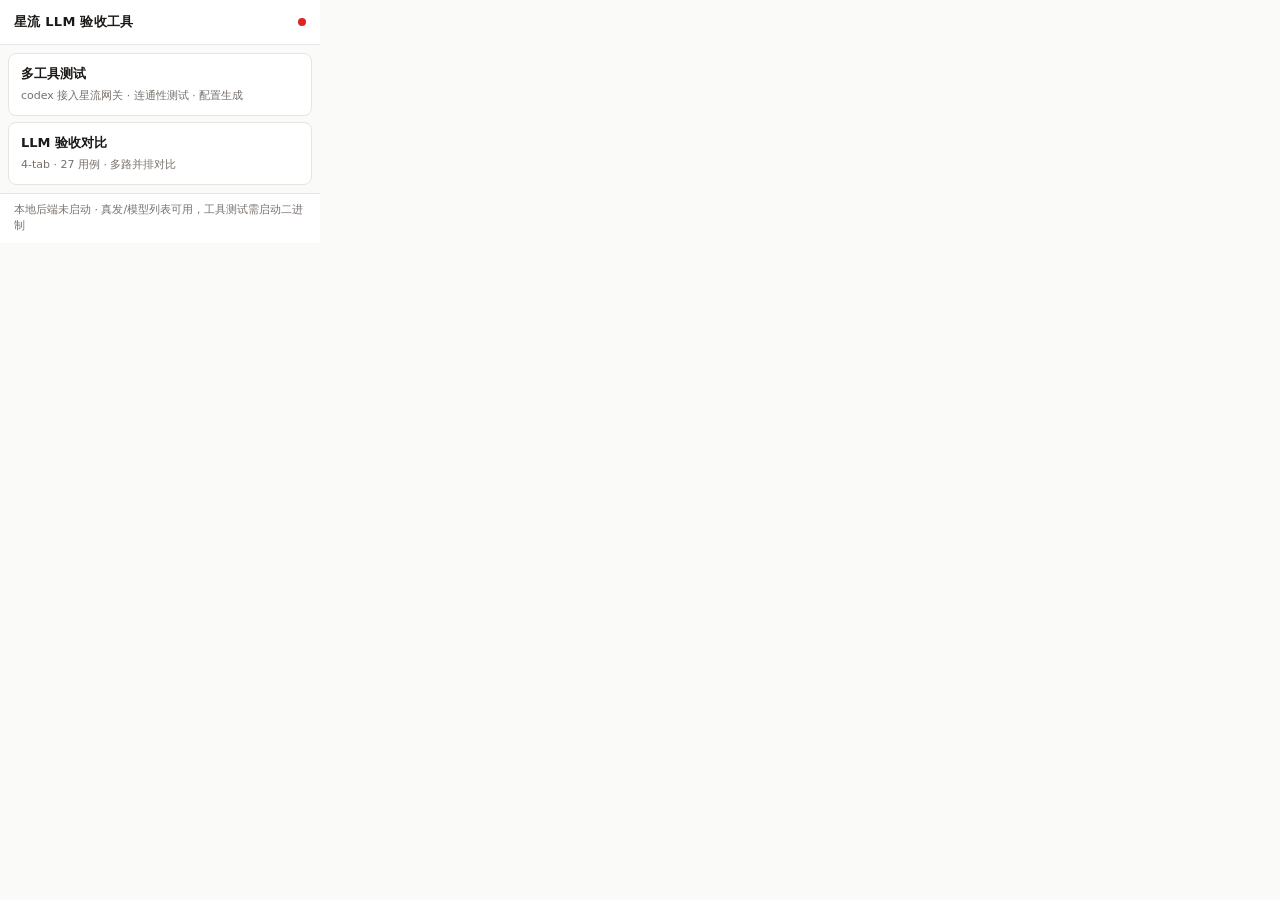
<file: extension/popup.html>
<!doctype html>
<html lang="zh-CN">
<head>
    <meta charset="utf-8">
    <title>星流 LLM 验收工具</title>
    <link rel="stylesheet" href="popup.css">
</head>
<body>
<header>
    <span class="logo">星流 LLM 验收工具</span>
    <span id="backendDot" class="dot" title="本地后端状态"></span>
</header>
<nav>
    <a class="entry" href="pages/multitool.html" target="_blank">
        <strong>多工具测试</strong>
        <span>codex 接入星流网关 · 连通性测试 · 配置生成</span>
    </a>
    <a class="entry" href="pages/llmabacus.html" target="_blank">
        <strong>LLM 验收对比</strong>
        <span>4-tab · 27 用例 · 多路并排对比</span>
    </a>
</nav>
<footer>
    <span id="backendTxt">本地后端检测中…</span>
</footer>
<script src="popup.js"></script>
</body>
</html>
</file>
<file: extension/popup.css>
:root {
    --bg: #fafaf9;
    --surface: #ffffff;
    --ink: #1c1917;
    --muted: #78716c;
    --border: #e7e5e4;
    --amber-600: #d97706;
    --amber-50: #fffbeb;
    --ok: #059669;
    --bad: #dc2626;
    --sans: "PingFang SC", "Source Han Sans SC", "Noto Sans SC", "Microsoft YaHei", Inter, system-ui, sans-serif;
}

* {
    box-sizing: border-box;
    margin: 0;
    padding: 0
}

body {
    width: 320px;
    background: var(--bg);
    color: var(--ink);
    font-family: var(--sans);
    font-size: 13px;
    line-height: 1.5;
}

header {
    display: flex;
    align-items: center;
    justify-content: space-between;
    padding: 12px 14px;
    border-bottom: 1px solid var(--border);
    background: var(--surface);
}

.logo {
    font-weight: 600;
    font-size: 13px;
    letter-spacing: .02em
}

.dot {
    width: 8px;
    height: 8px;
    border-radius: 50%;
    background: var(--muted);
    display: inline-block
}

.dot.ok {
    background: var(--ok)
}

.dot.bad {
    background: var(--bad)
}

nav {
    padding: 8px;
    display: flex;
    flex-direction: column;
    gap: 6px
}

.entry {
    display: block;
    padding: 10px 12px;
    border: 1px solid var(--border);
    border-radius: 8px;
    background: var(--surface);
    text-decoration: none;
    color: inherit;
}

.entry:hover {
    border-color: var(--amber-600);
    background: var(--amber-50)
}

.entry strong {
    display: block;
    font-size: 13px;
    margin-bottom: 2px
}

.entry span {
    color: var(--muted);
    font-size: 11px
}

footer {
    padding: 8px 14px;
    border-top: 1px solid var(--border);
    color: var(--muted);
    font-size: 11px;
    background: var(--surface);
}
</file>
